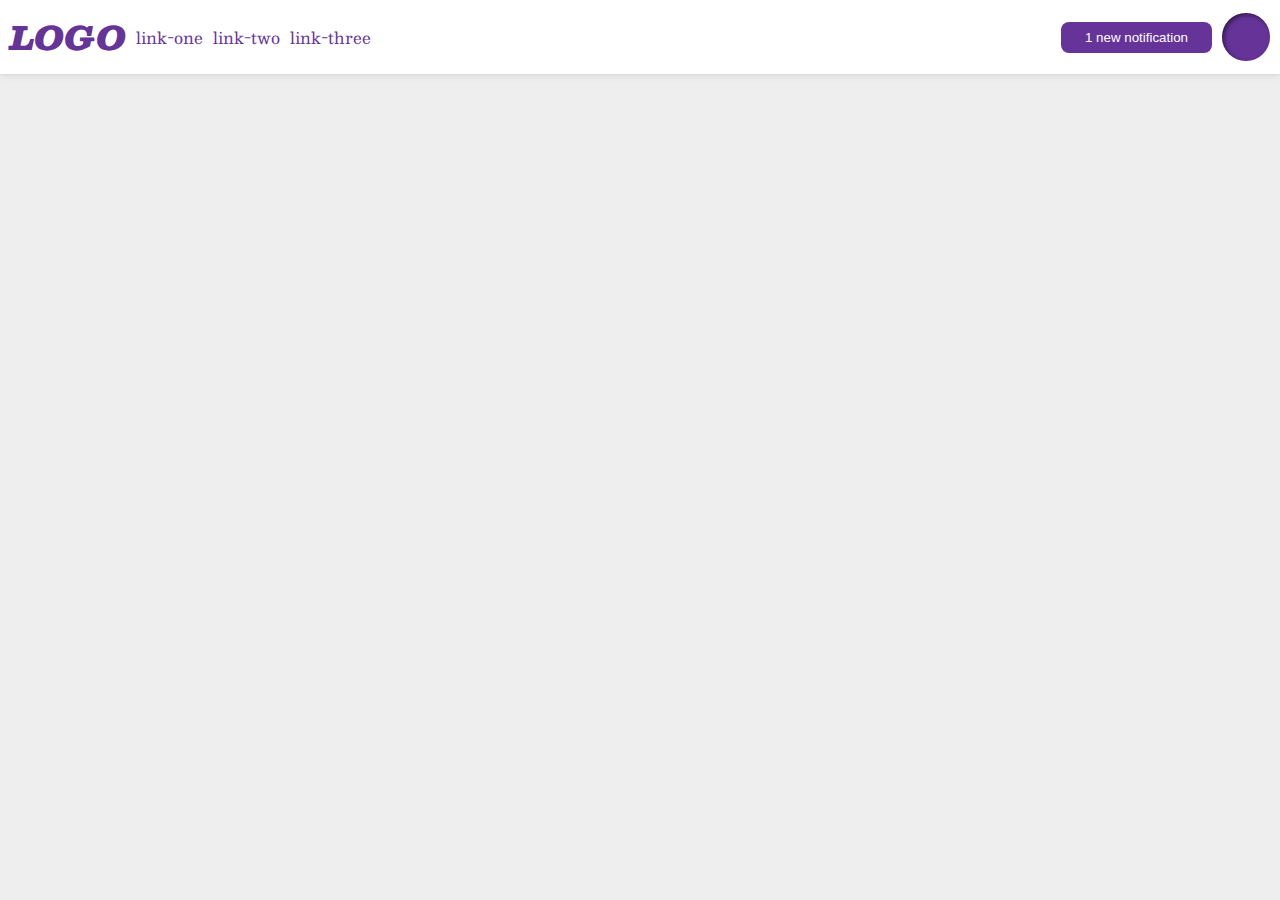
<file: flex/03-flex-header-2/index.html>
<!DOCTYPE html>
<html lang="en">
  <head>
    <meta charset="UTF-8">
    <meta http-equiv="X-UA-Compatible" content="IE=edge">
    <meta name="viewport" content="width=device-width, initial-scale=1.0">
    <title>Flex Header 2</title>
    <link rel="stylesheet" href="style.css">
  </head>
  <body>
    <div class="header">
      <div class="right">
        <div class="logo">
          LOGO
        </div>
        <ul class="links">
          <li><a href="https://google.com">link-one</a></li>
          <li><a href="https://google.com">link-two</a></li>
          <li><a href="https://google.com">link-three</a></li>
        </ul>
      </div>
      <div class="left">
        <button class="notifications">
          1 new notification
        </button>
        <div class="profile-image"></div>
      </div>
    </div>
  </body>
</html>
</file>
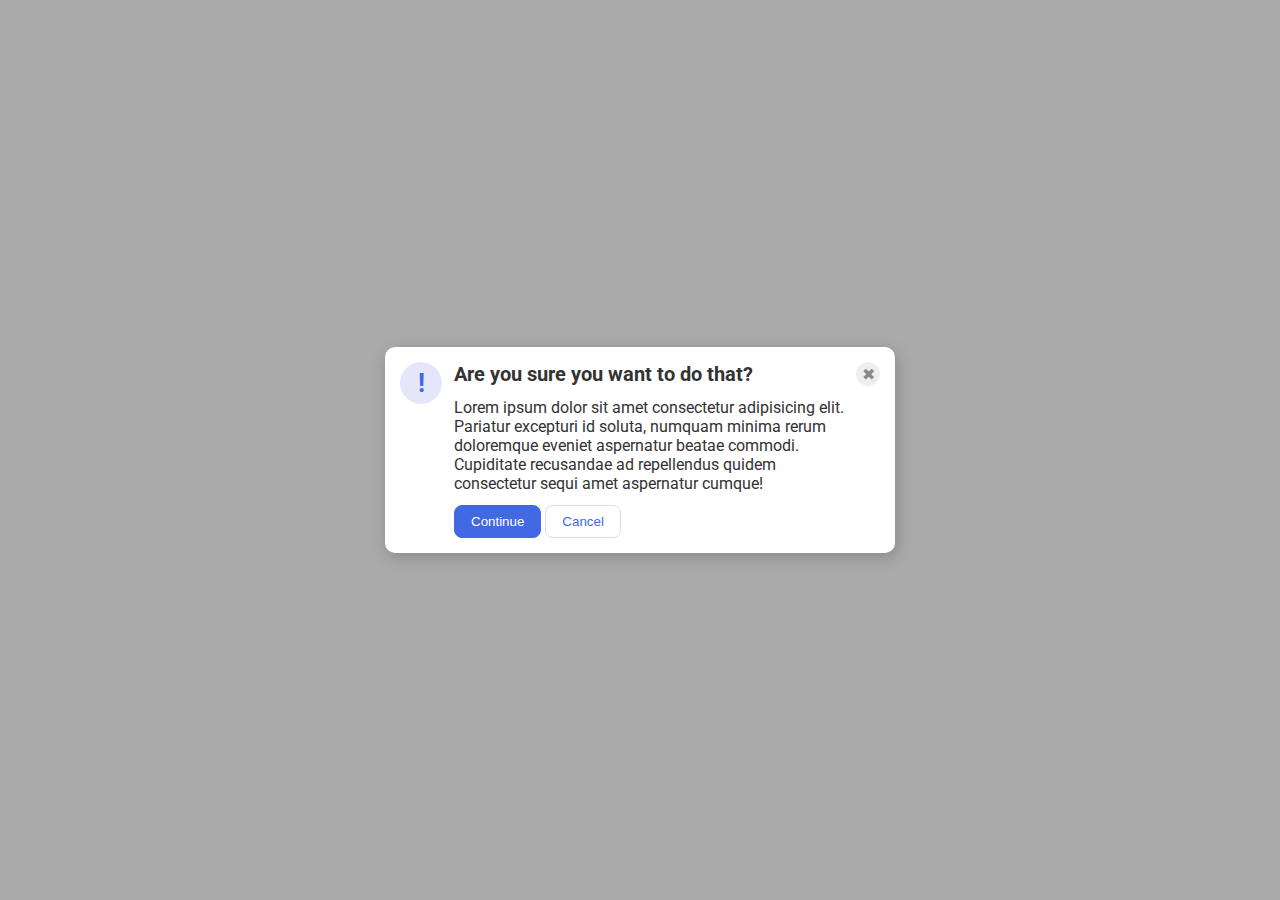
<file: flex/05-flex-modal/index.html>
<!DOCTYPE html>
<html lang="en">
  <head>
    <meta charset="UTF-8">
    <meta http-equiv="X-UA-Compatible" content="IE=edge">
    <meta name="viewport" content="width=device-width, initial-scale=1.0">
    <link rel="stylesheet" href="style.css">
    <title>Modal</title>
  </head>
  <body>
    <div class="modal">
      <div class="icon">!</div>
      <div class="container">
        <div class="header">Are you sure you want to do that?</div>
        <div class="text">Lorem ipsum dolor sit amet consectetur adipisicing elit. Pariatur excepturi id soluta, numquam minima rerum doloremque eveniet aspernatur beatae commodi. Cupiditate recusandae ad repellendus quidem consectetur sequi amet aspernatur cumque!</div>
        <button class="continue">Continue</button>
        <button class="cancel">Cancel</button>
      </div>
      <button class="close-button">✖</button>
    </div>
  </body>
</html>
</file>
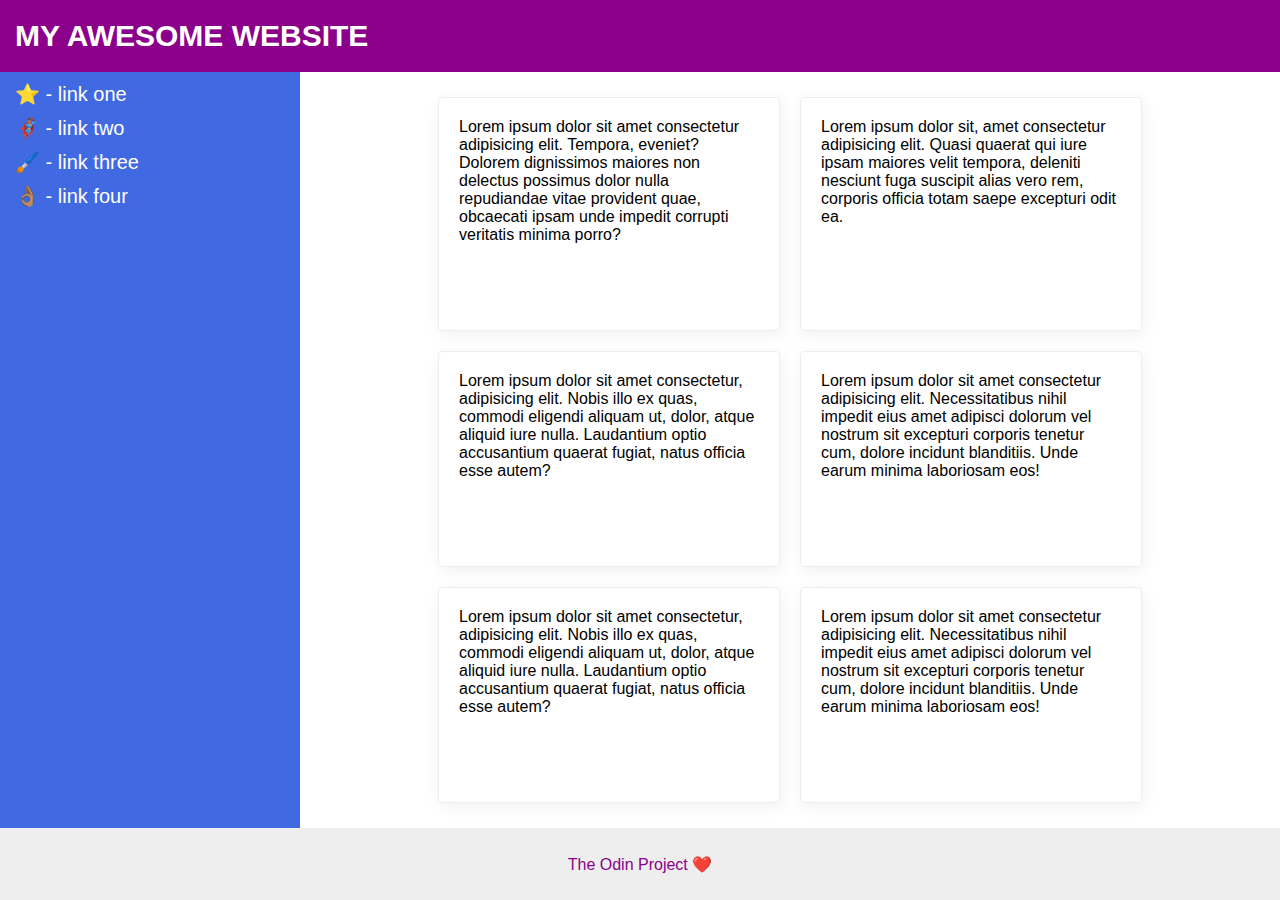
<file: flex/07-flex-layout-2/index.html>
<!DOCTYPE html>
<html lang="en">
  <head>
    <meta charset="UTF-8">
    <meta http-equiv="X-UA-Compatible" content="IE=edge">
    <meta name="viewport" content="width=device-width, initial-scale=1.0">
    <title>The Holy Grail</title>
    <link rel="stylesheet" href="style.css">
  </head>
  <body>
    <div class="header">
      MY AWESOME WEBSITE
    </div>
    <div class="middle">
      <div class="sidebar">
        <ul>
          <li><a href="#">⭐ - link one</a></li>
          <li><a href="#">🦸🏽‍♂️ - link two</a></li>
          <li><a href="#">🖌️ - link three</a></li>
          <li><a href="#">👌🏽 - link four</a></li>
        </ul>
      </div>
      <div class="cards">
        <div class="card">Lorem ipsum dolor sit amet consectetur adipisicing elit. Tempora, eveniet? Dolorem dignissimos maiores non delectus possimus dolor nulla repudiandae vitae provident quae, obcaecati ipsam unde impedit corrupti veritatis minima porro?</div>
        <div class="card">Lorem ipsum dolor sit, amet consectetur adipisicing elit. Quasi quaerat qui iure ipsam maiores velit tempora, deleniti nesciunt fuga suscipit alias vero rem, corporis officia totam saepe excepturi odit ea.</div>
        <div class="card">Lorem ipsum dolor sit amet consectetur, adipisicing elit. Nobis illo ex quas, commodi eligendi aliquam ut, dolor, atque aliquid iure nulla. Laudantium optio accusantium quaerat fugiat, natus officia esse autem?</div>
        <div class="card">Lorem ipsum dolor sit amet consectetur adipisicing elit. Necessitatibus nihil impedit eius amet adipisci dolorum vel nostrum sit excepturi corporis tenetur cum, dolore incidunt blanditiis. Unde earum minima laboriosam eos!</div>
        <div class="card">Lorem ipsum dolor sit amet consectetur, adipisicing elit. Nobis illo ex quas, commodi eligendi aliquam ut, dolor, atque aliquid iure nulla. Laudantium optio accusantium quaerat fugiat, natus officia esse autem?</div>
        <div class="card">Lorem ipsum dolor sit amet consectetur adipisicing elit. Necessitatibus nihil impedit eius amet adipisci dolorum vel nostrum sit excepturi corporis tenetur cum, dolore incidunt blanditiis. Unde earum minima laboriosam eos!</div>
      </div>
      
    </div>
    
    
    <div class="footer">
      The Odin Project ❤️
    </div>
  </body>
</html>
</file>
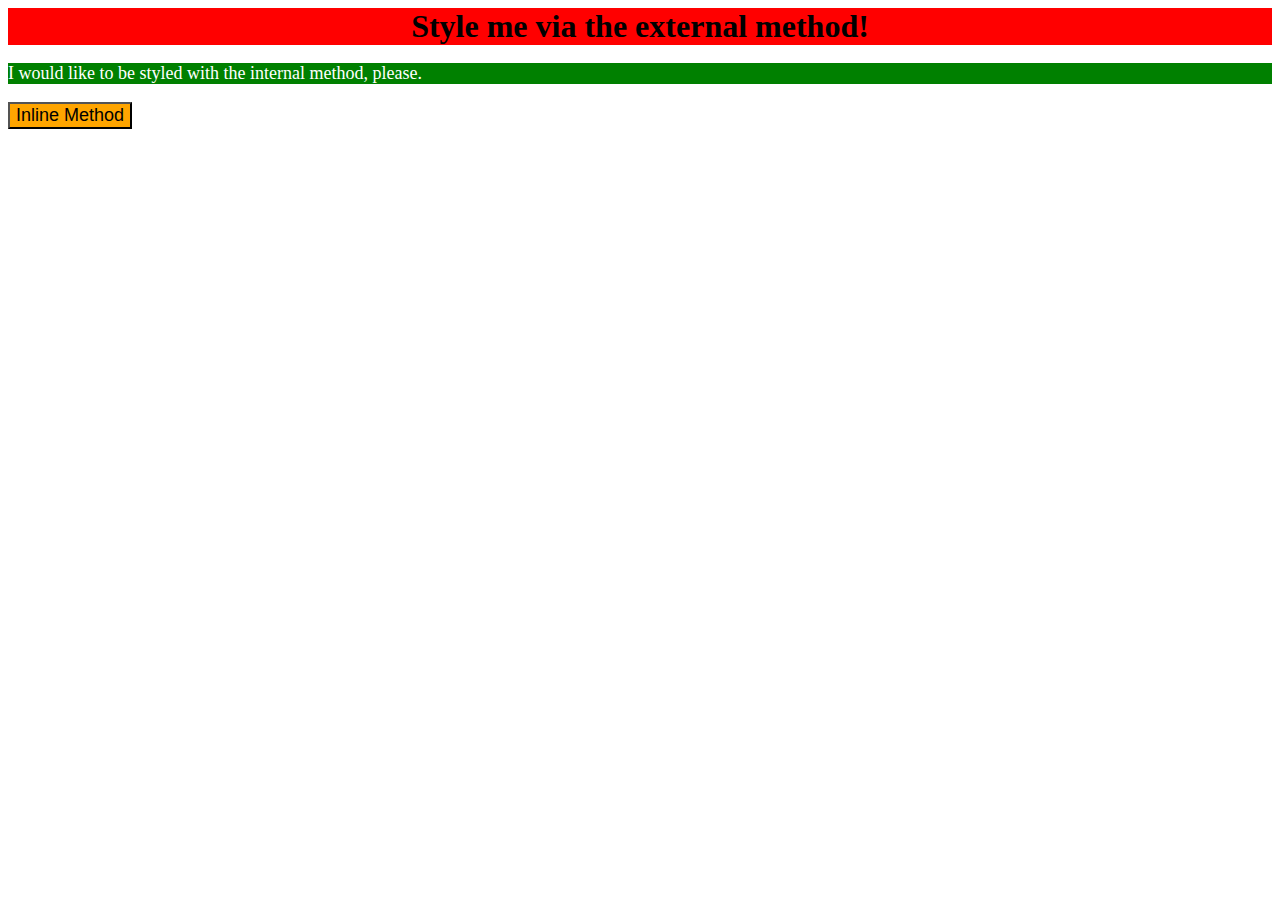
<file: foundations/01-css-methods/index.html>
<!DOCTYPE html>
<html lang="en">
  <head>
    <meta charset="UTF-8">
    <meta http-equiv="X-UA-Compatible" content="IE=edge">
    <meta name="viewport" content="width=device-width, initial-scale=1.0">
    <link rel="stylesheet" href="./styles.css">
    <style>
      p{
        background-color: green;
        font-size: 18px;
        color: white;
      }
    </style>
    <title>Methods for Adding CSS</title>
  </head>
  <body>
    <div>Style me via the external method!</div>
    <p>I would like to be styled with the internal method, please.</p>
    <button style="background-color: orange; font-size: 18px;">Inline Method</button>
  </body>
</html>
</file>
<file: flex/03-flex-header-2/style.css>
/* this is some magical font-importing.  
you'll learn about it later. */
@import url('https://fonts.googleapis.com/css2?family=Besley:ital,wght@0,400;1,900&display=swap');

body {
  margin: 0;
  background: #eee;
  font-family: Besley, serif;
}

.header {
  background: white;
  border-bottom: 1px solid #ddd;
  box-shadow: 0 0 8px rgba(0,0,0,.1);
  display: flex;
  justify-content: space-between;
  align-items: center;
  padding: 10px;
}
.right{
  display: flex;
  align-items: center;
}
.left{
  display: flex;
  align-items: center;
}

.profile-image {
  background: rebeccapurple;
  box-shadow: inset 2px 2px 4px rgba(0,0,0,.5);
  border-radius: 50%;
  width: 48px;
  height: 48px;
}

.logo {
  color: rebeccapurple;
  font-size: 32px;
  font-weight: 900;
  font-style: italic;
}

button {
  border: none;
  border-radius: 8px;
  background: rebeccapurple;
  color: white;
  padding: 8px 24px;
  margin: 10px;
}

a {
  /* this removes the line under our links */
  text-decoration: none;
  color: rebeccapurple;
}

ul {
  list-style-type: none;
  margin: 0;
  padding: 10px;
  display: flex;
  gap: 10px;
}
</file>
<file: flex/05-flex-modal/style.css>
@import url('https://fonts.googleapis.com/css2?family=Roboto:wght@400;700&display=swap');

html, body {
  height: 100%;
}

body {
  font-family: Roboto, sans-serif;
  margin: 0;
  background: #aaa;
  color: #333;
  /* I'll give you this one for free lol */
  display: flex;
  align-items: center;
  justify-content: center;
}

.modal {
  background: white;
  width: 480px;
  border-radius: 10px;
  box-shadow: 2px 4px 16px rgba(0,0,0,.2);
}

.icon {
  color: royalblue;
  font-size: 26px;
  font-weight: 700;
  background: lavender;
  width: 42px;
  height: 42px;
  border-radius: 50%;
  display: flex;
  align-items: center;
  justify-content: center;
  flex-shrink: 0;
}

.close-button {
  background: #eee;
  border-radius: 50%;
  color: #888;
  font-weight: 400;
  font-size: 16px;
  height: 24px;
  width: 24px;
  display: flex;
  align-items: center;
  justify-content: center;
  border: 1px solid #eee;
  padding: 0;
  flex-shrink: 0;
}

button {
  cursor: pointer;
  padding: 8px 16px;
  border-radius: 8px;
}

button.continue {
  background: royalblue;
  border: 1px solid royalblue;
  color: white;
}

button.cancel {
  background: white;
  border: 1px solid #ddd;
  color: royalblue;
}
.modal{
  display: flex;
  padding: 15px;
}
.header{
  margin-bottom: 12px;
  font-size: 20px;
  font-weight: bold;
}
.icon{
  margin-right: 12px;
}
.text{
  margin-bottom: 12px;
}
</file>
<file: flex/07-flex-layout-2/style.css>
body {
  font-family: -apple-system, BlinkMacSystemFont, 'Segoe UI', Roboto, Oxygen, Ubuntu, Cantarell, 'Open Sans', 'Helvetica Neue', sans-serif;
  margin: 0;
  min-height: 100vh;
}

.header {
  height: 72px;
  background: darkmagenta;
  color: white;
}

.footer {
  height: 72px;
  background: #eee;
  color: darkmagenta;
}

.sidebar {
  width: 300px;
  background: royalblue;
  box-sizing: border-box;
}

.card {
  border: 1px solid #eee;
  box-shadow: 2px 4px 16px rgba(0,0,0,.06);
  border-radius: 4px;
}

body{
  display: flex;
  flex-direction: column;
}
.header{
  display: flex;
  align-items: center;
  padding-left: 15px;
  font-weight:bold;
  font-size: 30px;
}
.sidebar{
  width: 300px;
  flex-shrink: 0;
}
.middle{
  display: flex;
  flex: 1;
}
.cards{
  display: flex;
  justify-content: center;
  flex-wrap: wrap;
  padding: 25px;
  gap: 20px;
}
.card{
  width: 300px;
  padding: 20px;
}
ul{
  padding: 5px 15px;
  margin-top: 5px;
  list-style-type: none;
}
li{
  margin-bottom: 10px;
}
a{
  text-decoration: none;
  font-size: 20px;
  color: white;
}
.footer{
  display: flex;
  justify-content: center;
  align-items: center;
}
</file>
<file: foundations/01-css-methods/styles.css>
div{
    background-color: red;
    font-size: 32px;
    text-align: center;
    font-weight: bold;
}
</file>
